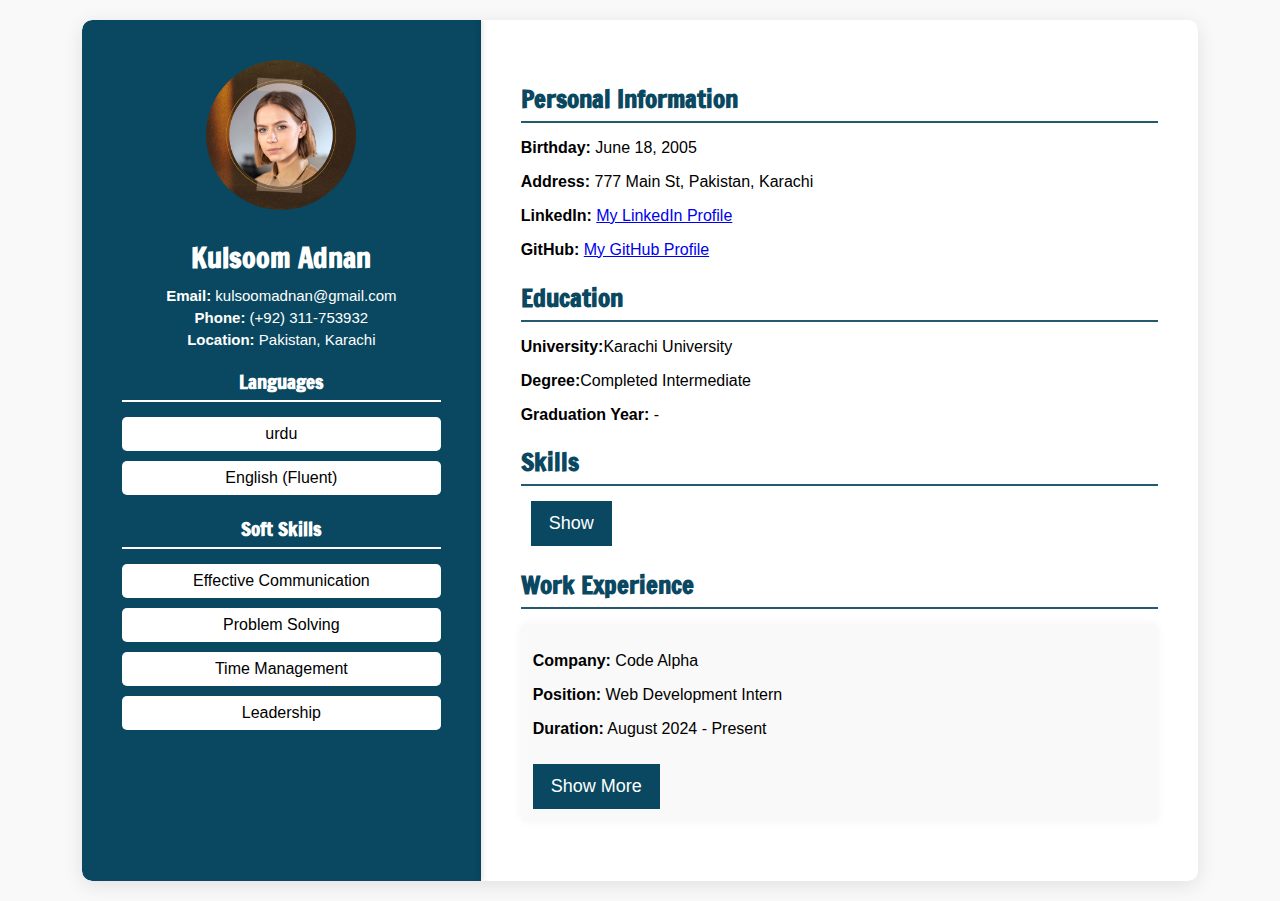
<file: milestone1/index.html>
<!DOCTYPE html>
<html lang="en">
  <head>
    <meta charset="UTF-8" />
    <meta name="viewport" content="width=device-width, initial-scale=1.0" />
    <link rel="shortcut icon" href="cv.png" type="image/x-icon" />
    <title>Modern Resume Template</title>
    <link rel="stylesheet" href="style.css" />
    <link rel="preconnect" href="https://fonts.googleapis.com" />
    <link rel="preconnect" href="https://fonts.gstatic.com" crossorigin />
    <link
      href="https://fonts.googleapis.com/css2?family=Caveat:wght@400..700&family=Francois+One&family=Lilita+One&display=swap"
      rel="stylesheet"
    />
  </head>
  <body>
    <div class="resume-container">
      <!-- Left Column -->
      <div class="left-column">
        <!-- Profile Section -->
        <section class="profile-section">
          <img
            id="profilePic"
            src="images/resume.jpg"
            alt="Profile Picture"
            class="profile-pic"
          />
          <h1>Kulsoom Adnan</h1>
          <div class="contact-info">
            <p><span class="label">Email:</span> kulsoomadnan@gmail.com</p>
            <p><span class="label">Phone:</span> (+92) 311-753932</p>
            <p><span class="label">Location:</span> Pakistan, Karachi</p>
          </div>
        </section>

        <!-- Languages Section -->
        <section class="languages-section">
          <h2>Languages</h2>
          <ul>
            <li>urdu</li>
            <li>English (Fluent)</li>
          </ul>
        </section>

        <!-- Soft Skills Section -->
        <section class="soft-skills-section">
          <h2>Soft Skills</h2>
          <ul>
            <li>Effective Communication</li>
            <li>Problem Solving</li>
            <li>Time Management</li>
            <li>Leadership</li>
          </ul>
        </section>
      </div>

      <!-- Right Column -->
      <div class="right-column">
        <!-- Personal Information Section -->
        <section class="personal-info">
          <h2>Personal Information</h2>
          <p><strong>Birthday:</strong> June 18, 2005</p>
          <p><strong>Address:</strong> 777 Main St, Pakistan, Karachi</p>
          <p>
            <strong>LinkedIn:</strong>
            <a href="https://www.linkedin.com/in/kulsoomadnan/>" target="_blank"
              >My LinkedIn Profile</a
            >
          </p>
          <p>
            <strong>GitHub:</strong>
            <a href="https://github.com/KULSOOMadnan" target="_blank"
              >My GitHub Profile</a
            >
          </p>
        </section>

        <!-- Education Section -->
        <section class="education-section">
          <h2>Education</h2>
          <p><strong>University:</strong>Karachi University</p>
          <p><strong>Degree:</strong>Completed Intermediate</p>
          <p><strong>Graduation Year:</strong> -</p>
        </section>

        <!-- Skills Section with Toggle -->
        <section class="skills-section">
          <h2>Skills</h2>
          <button id="skillsToggleBtn">Show</button>
          <ul id="skillsList" class="hidden">
            <li>JavaScript</li>
            <li>TypeScript</li>
            <li>HTML & CSS</li>
            <li>React</li>
            <li>Node.js</li>
            <li>Tailwind CSS</li>
            <li>Bootstrap</li>
          </ul>
        </section>

        <!-- Work Experience Section with Show More -->
        <section class="work-experience">
          <h2>Work Experience</h2>

          <!-- Internship at Code Alpha -->
          <div class="job" id="internship">
            <p><strong>Company:</strong> Code Alpha</p>
            <p><strong>Position:</strong> Web Development Intern</p>
            <p><strong>Duration:</strong> August 2024 - Present</p>
            <button id="showMoreBtn">Show More</button>
            <div id="extraContent" class="hidden">
              <div class="job-description">
                <h2>Personal Projects</h2>

                <!-- Portfolio Website -->
                <div class="job" id="portfolio-website">
                  <p><strong>Project 1:</strong> Portfolio Website</p>
                  <p>
                    <strong>Description:</strong> Built a dynamic and visually
                    appealing personal portfolio website.
                  </p>
                  <ul>
                    <li>
                      Developed with Next.js for server-side rendering and
                      optimized performance.
                    </li>
                    <li>
                      Styled using Tailwind CSS for a modern and responsive
                      design.
                    </li>
                    <li>
                      Implemented animations and interactions with Framer Motion
                      libraries to enhance user experience.
                    </li>
                    <li>
                      Integrated a contact form with client-side validation and
                      dynamic content sections.
                    </li>
                  </ul>
                </div>

                <!-- Food Delivery App -->
                <div class="job" id="food-delivery-app">
                  <p><strong>Project 2 :</strong> Food Delivery App</p>
                  <p>
                    <strong>Description:</strong> Developed a comprehensive food
                    delivery application with real-time features.
                  </p>
                  <ul>
                    <li>
                      Built using Next.js for server-side rendering and SEO
                      optimization.
                    </li>
                    <li>
                      Styled with CSS to ensure a clean and user-friendly
                      interface.
                    </li>
                    <li>
                      Implemented real-time order tracking, payment processing,
                      and restaurant reviews.
                    </li>
                    <li>
                      Integrated with a backend API using Next.js API routes to
                      handle user data and order management.
                    </li>
                  </ul>
                </div>
              </div>
            </div>
          </div>
        </section>
      </div>
    </div>

    <script src="script.js"></script>
  </body>
</html>
</file>
<file: milestone1/style.css>
/* General Styles */
body {
  font-family: "Arial", sans-serif;
  background-color: #f9f9f9;
  margin: 0;
  padding: 20px;
  display: flex;
  justify-content: center;
}

.resume-container {
  display: flex;
  flex-direction: row;
  width: 80%;
  max-width: 1200px;
  background-color: #fff;
  box-shadow: 0 4px 20px rgba(0, 0, 0, 0.1);
  border-radius: 10px;
  overflow: hidden; 
}

/* Left Column */
.left-column {
  flex: 1;
  background-color: #094860;
  color: white;
  padding: 30px;
  text-align: center;
  border-radius: 10px 0 0 10px;
  box-shadow: 2px 0 5px rgba(0, 0, 0, 0.1);
}

.profile-pic {
  border-radius: 50%;
  width: 120px;
  height: 120px;
  margin-bottom: 5px;
}

.left-column h1 {
  font-family: "Francois One", sans-serif;
  font-size: 24px;
  margin-bottom: 10px;
  
}

/* contact info  */

.contact-info {
  text-align: center;
  font-size: 15px;
}

.contact-info p {
  margin: 5px 0;
}

.label {
  font-weight: bold;
}

.left-column p {
  margin: 5px 0;
}

.languages-section h2,
.soft-skills-section h2 {
  font-family: "Francois One", sans-serif;
  color: white;
  margin-top: 20px;
  font-size: 18px;
  border-bottom: 2px solid white;
  padding-bottom: 5px;
}

.languages-section ul,
.soft-skills-section ul {
  list-style-type: none;
  padding: 0;
  margin-top: 10px;
}

.languages-section ul li,
.soft-skills-section ul li {
  background-color: #ffffff;
  color: black;
  padding: 8px;
  border-radius: 5px;
  margin-bottom: 10px;
}

/* Right Column */
.right-column {
  flex: 2;
  padding: 20px;
  box-shadow: -2px 0 5px rgba(0, 0, 0, 0.1);
}

/* Section Styles */
h2 {
  font-family: "Francois One", sans-serif;
  color: #094860;
  font-size: 20px;
  border-bottom: 2px solid #26596d;
  padding-bottom: 5px;
  margin-bottom: 15px;
}

section {
  margin-bottom: 20px;
}

/* Skills Section */
.skills-section ul {
  list-style-type: none;
  padding: 0;
}

.skills-section ul li {
  background-color: #f0f0f0;
  padding: 8px;
  margin: 5px 0;
  border-radius: 5px;
}

/* Style for the toggle button */
#skillsToggleBtn {
  background-color: #094860;
  color: white;
  border: none;
  padding: 10px 15px;
  cursor: pointer;
  font-size: 14px;
  margin-left: 10px;
}

#skillsToggleBtn:hover {
  background-color: #05364a;
}

/* Style for hidden elements */
.hidden {
  display: none;
}

/* Job Section */
.job {
  background-color: #f9f9f9;
  padding: 15px;
  border-radius: 5px;
  margin-bottom: 10px;
  box-shadow: 0 0 10px rgba(0, 0, 0, 0.05);
}

.job ul {
  padding-left: 20px;
}

.job ul li {
  list-style-type: disc;
}

/* Add styles for Show More Button and hidden content */
.hidden {
  display: none;
}

#showMoreBtn {
  background-color: #094860;
  color: white;
  border: none;
  padding: 10px 15px;
  cursor: pointer;
  font-size: 14px;
  margin-top: 10px;
}

#showMoreBtn:hover {
  background-color: #05364a;
}

#extraContent {
  margin-top: 10px;
}

/* Media Queries for Responsive Design */
@media (max-width: 768px) {
  .resume-container {
    flex-direction: column;
    width: 100%;
    padding: 10px;
    box-sizing: border-box;
  }

  .left-column,
  .right-column {
    flex: none;
    width: 100%;
    box-sizing: border-box;
    box-shadow: none;
    border-radius: 0;
    padding: 10px;
  }

  .profile-pic {
    width: 140px;
    height: 140px;
    margin-bottom: 2px;
  }

  .left-column h1 {
    font-size: 20px;
  }

  ul {
    padding-left: 20px; /* Adds padding to list items */
  }
  .languages-section h2,
  .soft-skills-section h2 {
    font-size: 16px;
  }

  .skills-section ul li,
  .job {
    padding: 6px;
    font-size: 14px;
  }

  #skillsToggleBtn,
  #showMoreBtn {
    font-size: 12px;
    padding: 6px 10px;
  }
}

@media (max-width: 480px) {
  .resume-container {
    flex-direction: column;
    width: 100%;
    padding: 5px;
    box-sizing: border-box;
  }

  .left-column,
  .right-column {
    flex: none;
    width: 100%;
    box-shadow: none;
    box-sizing: border-box;
    border-radius: 0;
    padding: 5px;
  }
  .profile-pic {
    width: 140px;
    height: 140px;
  }
  
  .left-column h1 {
    font-size: 24px;
  }
   .h2,
  .languages-section h2,
  .soft-skills-section h2 {
    font-size: 23px;
  }

  ul {
    padding-left: 20px;
  }
  .skills-section ul li,
  .job {
    padding: 5px;
    font-size: 12px;
  }

  #skillsToggleBtn,
  #showMoreBtn {
    font-size: 10px;
    padding: 5px 8px;
  }
}

/* Media Queries for Large Screens */
@media (min-width: 1200px) {
  .resume-container {
    width: 90%;
    max-width: 1400px;
  }

  h2 {
    font-size: 25px;
  }
  .left-column {
    padding: 40px;
  }

  .right-column {
    padding: 40px;
  }

  .profile-pic {
    width: 150px;
    height: 150px;
  }

  .left-column h1 {
    font-size: 28px;
  }

  .languages-section h2,
  .soft-skills-section h2 {
    font-size: 19px;
  }

  .skills-section ul li,
  .job {
    padding: 12px;
    font-size: 16px;
  }

  #skillsToggleBtn,
  #showMoreBtn {
    font-size: 18px;
    padding: 12px 18px;
  }
}
</file>
